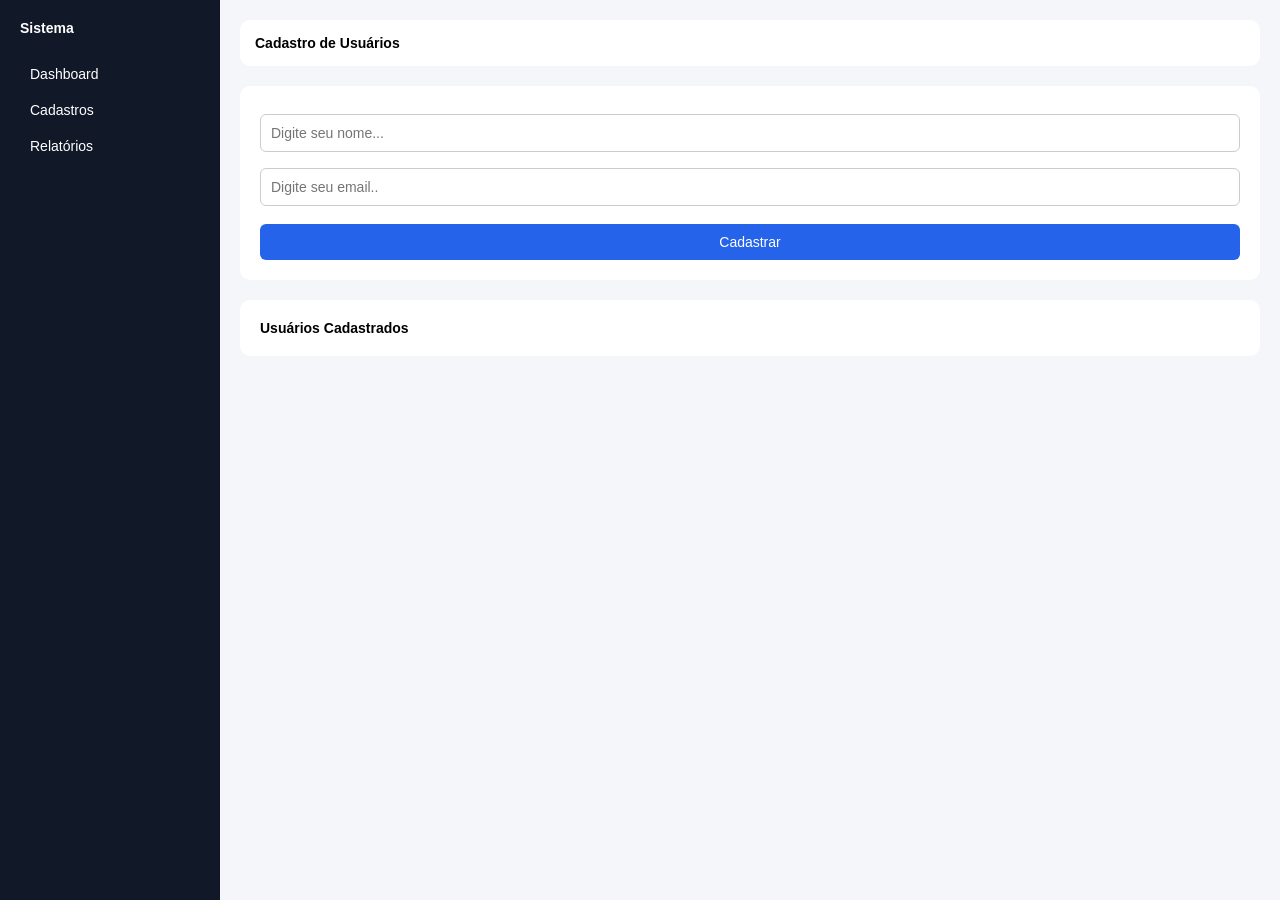
<file: Atividades 02/index.html>
<!doctype html>
<html lang="pt-br">
  <head>
    <meta charset="UTF-8" />
    <meta name="viewport" content="width=device-width, initial-scale=1.0" />
    <title>Mini Sistema</title>
    <link rel="stylesheet" href="css/estilos.css" />
  </head>
  <body>
    <div class="container">
      <!-- SIDEBAR -->
      <aside class="sidebar">
        <h2>Sistema</h2>
        <a href="#">Dashboard</a>
        <a href="#">Cadastros</a>
        <a href="#">Relatórios</a>
      </aside>

      <!-- CONTEÚDO -->
      <main class="content">
        <header class="topbar">
          <h1>Cadastro de Usuários</h1>
        </header>

        <!-- FORMULARIO DE CADASTRO -->
        <section class="card">
          <form onsubmit="cadastrar(event)">
            <input type="text" id="nome" placeholder="Digite seu nome..." />
            <input type="email" id="email" placeholder="Digite seu email.." />
            <button type="submit">Cadastrar</button>
          </form>
        </section>

        <!-- LISTA DE USUARIOS CADASTRADOS -->
        <section class="card">
          <h2>Usuários Cadastrados</h2>
          <ul id="lista">
          </ul>
        </section>
      </main>
    </div>

    <script src="js/scripts.js"></script>
  </body>
</html>
</file>
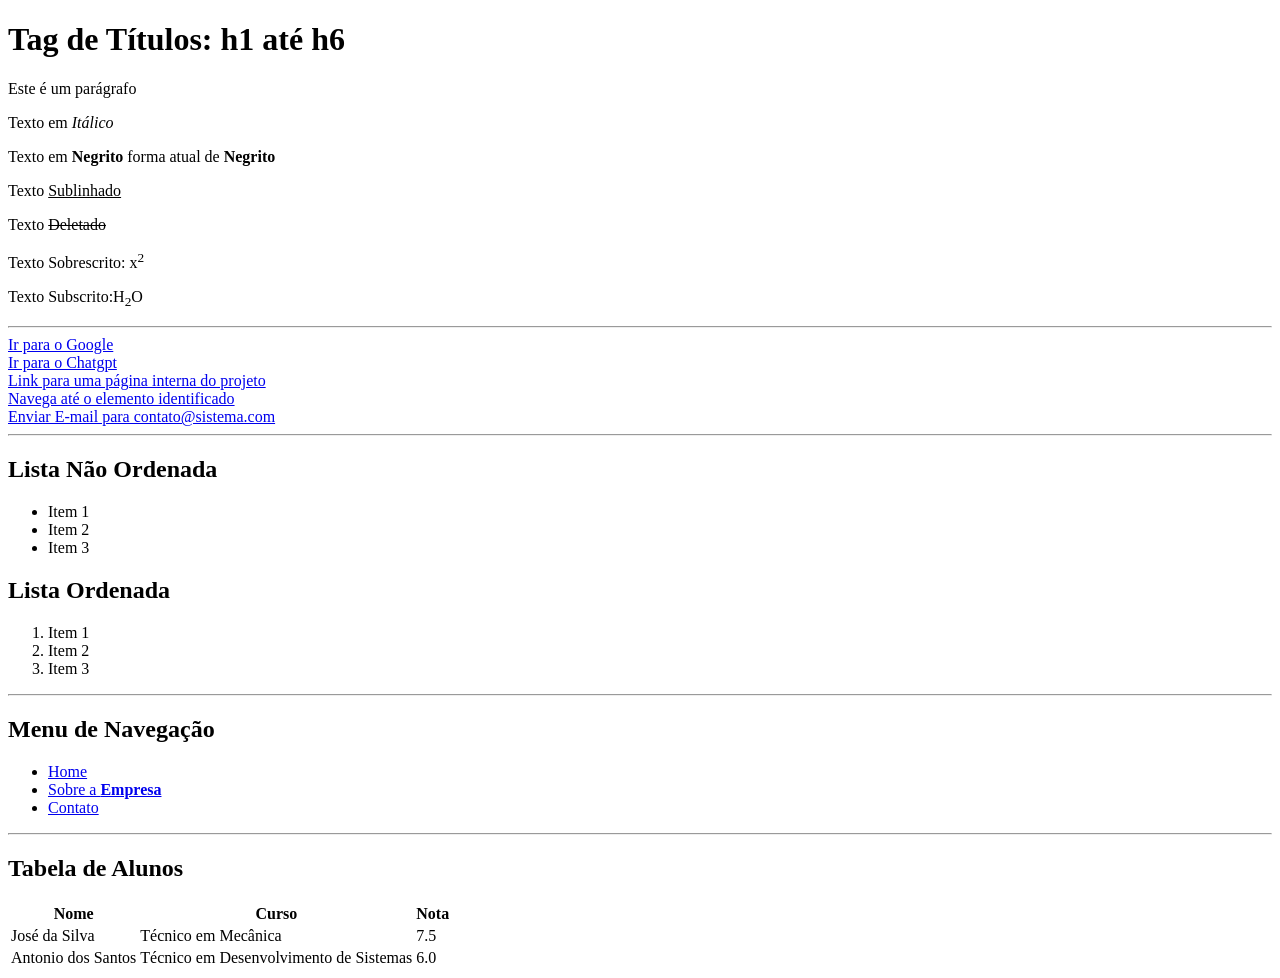
<file: HTML/index.html>
<!DOCTYPE html>
<html lang="pt-br">
<head>
    <meta charset="UTF-8">
    <meta name="viewport" content="width=device-width, initial-scale=1.0">
    <title>HTML Básico</title>
</head>
<body>
    <!-- Comentário -->
    <h1 id="id-elemento">Tag de Títulos: h1 até h6</h1>
    <p>Este é um parágrafo</p> 

    <p>Texto em <i>Itálico</i></p>
    <p>Texto em <b>Negrito</b> forma atual de <strong>Negrito</strong></p>
    <p>Texto <u>Sublinhado</u></p>

    <p>Texto <del>Deletado</del></p>
    <p>Texto Sobrescrito: x<sup>2</sup></p>
    <p>Texto Subscrito:H<sub>2</sub>O </p>

    <hr />

    <a href="https://www.google.com">Ir para o Google</a> <br />
    <a href="https://www.chatgpt.com" target="_blank">Ir para o Chatgpt</a> <br />
    <a href="minha_pagina.html">Link para uma página interna do projeto</a> <br />

    <a href="#id-elemento">Navega até o elemento identificado</a> <br />
    <a href="mailto:contato@sistema.com">Enviar E-mail para contato@sistema.com</a>

    <hr />

    <h2>Lista Não Ordenada</h2>
    <ul>
        <li>Item 1</li>
        <li>Item 2</li>
        <li>Item 3</li>
    </ul>

    <h2>Lista Ordenada</h2>
    <ol>
        <li>Item 1</li>
        <li>Item 2</li>
        <li>Item 3</li>
    </ol>

    <hr />

    <h2>Menu de Navegação</h2>
    <ul>
        <li>
            <a href="#">Home</a>
        </li>
        <li>
            <a href="#">Sobre a <strong>Empresa</strong></a>
        </li>
        <li>
            <a href="contato.html">Contato</a>
        </li>
    </ul>

    <hr />

    <h2>Tabela de Alunos</h2>
    <table>
        <thead>
            <tr> <!-- <tr> Table Row: Linha da Tabela -->
                <th>Nome</th> <!-- <th> Table Head: refere-se a uma célula de cabeçalho -->
                <th>Curso</th>
                <th>Nota</th>
            </tr>
        </thead>
        <tbody>
            <tr> 
                <td>José da Silva</td> <!-- <td> Table Data: refere-se a uma célula -->
                <td>Técnico em Mecânica</td>
                <td>7.5</td>
            </tr>
            <tr> 
                <td>Antonio dos Santos</td> 
                <td>Técnico em Desenvolvimento de Sistemas</td>
                <td>6.0</td>
            </tr>
        </tbody>
    </table>

</body>
</html>
</file>
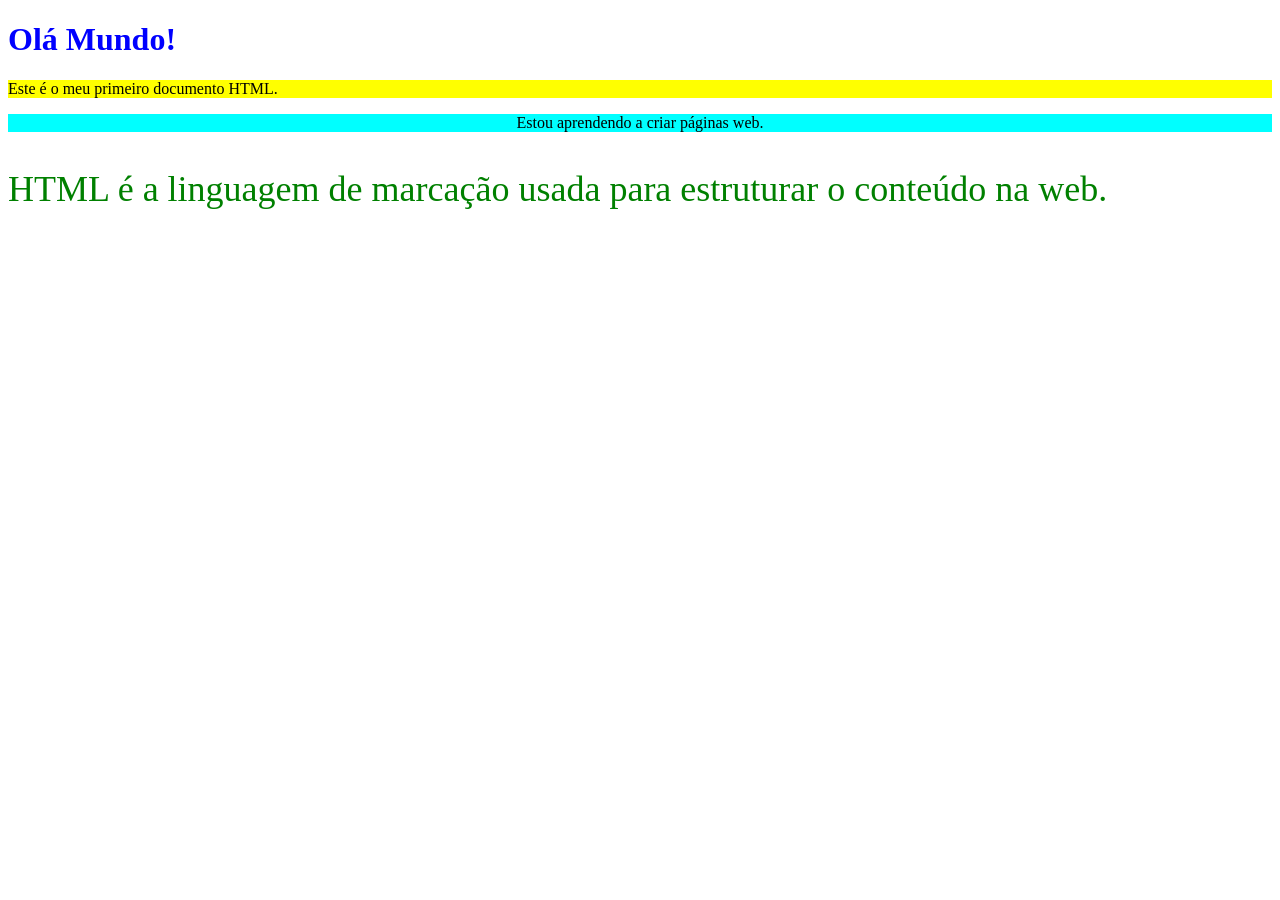
<file: Aula-02.html>
<!doctype html>
<html lang="pt-br">
  <head>
    <meta charset="UTF-8" />
    <meta name="viewport" content="width=device-width, initial-scale=1.0" />
    <title>HTML | Aula 02</title>
  </head>
  <body>
    <h1 style="color: blue">Olá Mundo!</h1>
    <p style="background-color: yellow">
      Este é o meu primeiro documento HTML.
    </p>
    <p style="text-align: center; background-color: cyan">
      Estou aprendendo a criar páginas web.
    </p>
    <p style="font-size: 36px; color: green">
      HTML é a linguagem de marcação usada para estruturar o conteúdo na web.
    </p>
  </body>
</html>
</file>
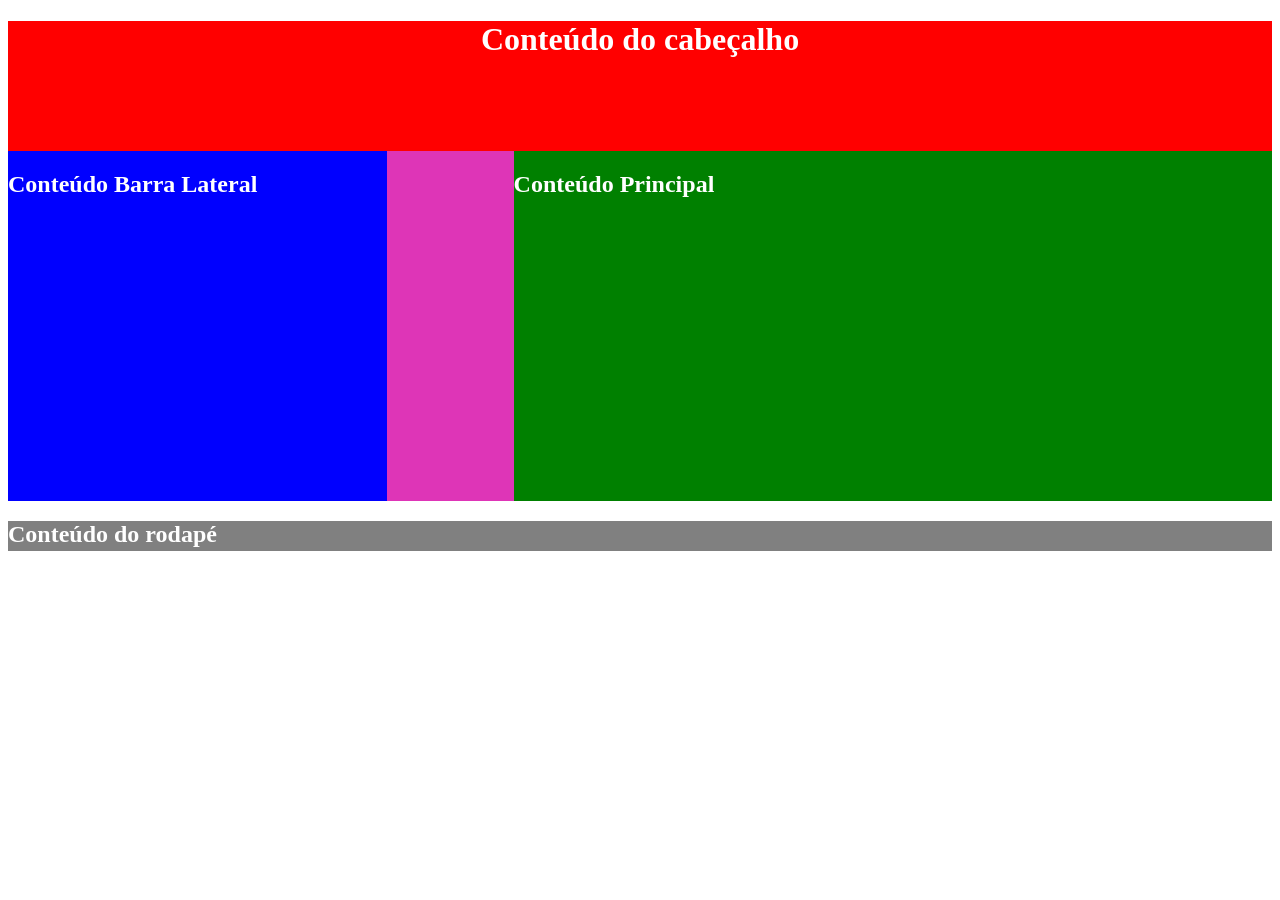
<file: Aula-03.html>
<!doctype html>
<html lang="pt-br">
  <head>
    <meta charset="UTF-8" />
    <meta name="viewport" content="width=device-width, initial-scale=1.0" />
    <title>HTML | Aula 03</title>

    <style>
      .my-text {
        color: white;
      }
      #header {
        background-color: red;
        height: 130px;
        text-align: center;
      }
      #main{
        background-color: #de35b7; 
        height: 350px;
      }
      #aside{
        background-color: blue; 
        height: 100%; 
        width: 30%; 
        float: left;
      }
      #content{
        background-color: green; 
        height: 100%; 
        width: 60%;
        float: right;
      }
      #footer{
        background-color: gray; 
        height: 30px;
      }
    </style>
  </head>
  <body>
    <div id="header">
      <!-- DIV: Divisão de conteúdo (Vermelho) -->
      <h1 class="my-text">Conteúdo do cabeçalho</h1>
    </div>

    <div id="main">
      <!-- DIV: Divisão de conteúdo (Rosa) -->
      <div id="aside">
        <!-- DIV: Divisão de conteúdo (Azul) -->
        <h2 class="my-text">Conteúdo Barra Lateral</h2>
      </div>
      <div
        id="content">
        <!-- DIV: Divisão de conteúdo (Verde) -->
        <h2 class="my-text">Conteúdo Principal</h2>
      </div>
    </div>

    <div id="footer">
      <!-- DIV: Divisão de conteúdo (Cinza) -->
      <h2 class="my-text">Conteúdo do rodapé</h2>
    </div>
  </body>
</html>
</file>
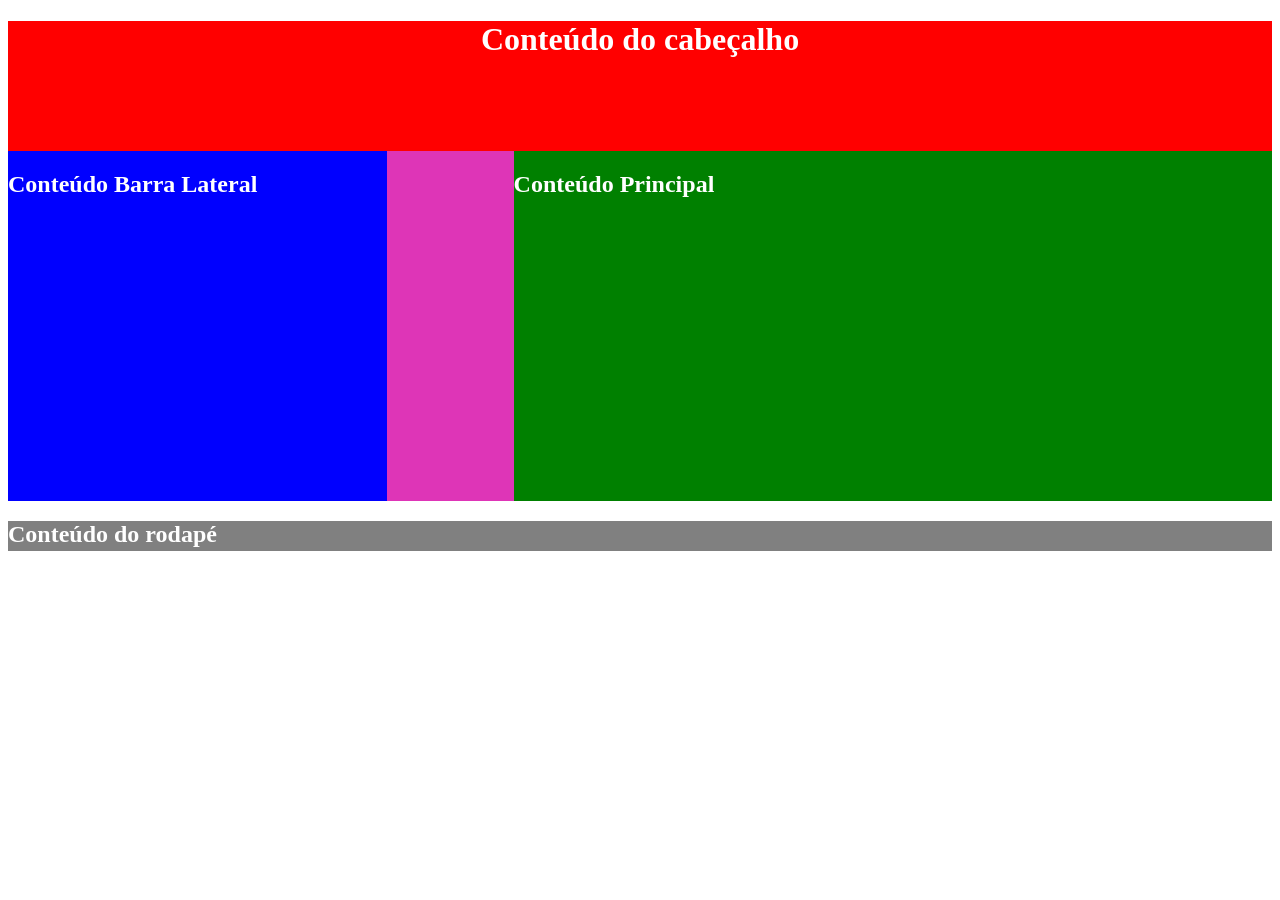
<file: Aula-04.html>
<!doctype html>
<html lang="pt-br">
  <head>
    <meta charset="UTF-8" />
    <meta name="viewport" content="width=device-width, initial-scale=1.0" />
    <title>HTML | Aula 04</title>

    <style>
      .my-text {
        color: white;
      }
      #header {
        background-color: red;
        height: 130px;
        text-align: center;
      }
      #main{
        background-color: #de35b7; 
        height: 350px;
      }
      #aside{
        background-color: blue; 
        height: 100%; 
        width: 30%; 
        float: left;
      }
      #content{
        background-color: green; 
        height: 100%; 
        width: 60%;
        float: right;
      }
      #footer{
        background-color: gray; 
        height: 30px;
      }
    </style>
  </head>
  <body>
    <div id="header">
      <!-- DIV: Divisão de conteúdo (Vermelho) -->
      <h1 class="my-text">Conteúdo do cabeçalho</h1>
    </div>

    <div id="main">
      <!-- DIV: Divisão de conteúdo (Rosa) -->
      <div id="aside">
        <!-- DIV: Divisão de conteúdo (Azul) -->
        <h2 class="my-text">Conteúdo Barra Lateral</h2>
      </div>
      <div
        id="content">
        <!-- DIV: Divisão de conteúdo (Verde) -->
        <h2 class="my-text">Conteúdo Principal</h2>
      </div>
    </div>

    <div id="footer">
      <!-- DIV: Divisão de conteúdo (Cinza) -->
      <h2 class="my-text">Conteúdo do rodapé</h2>
    </div>
  </body>
</html>
</file>
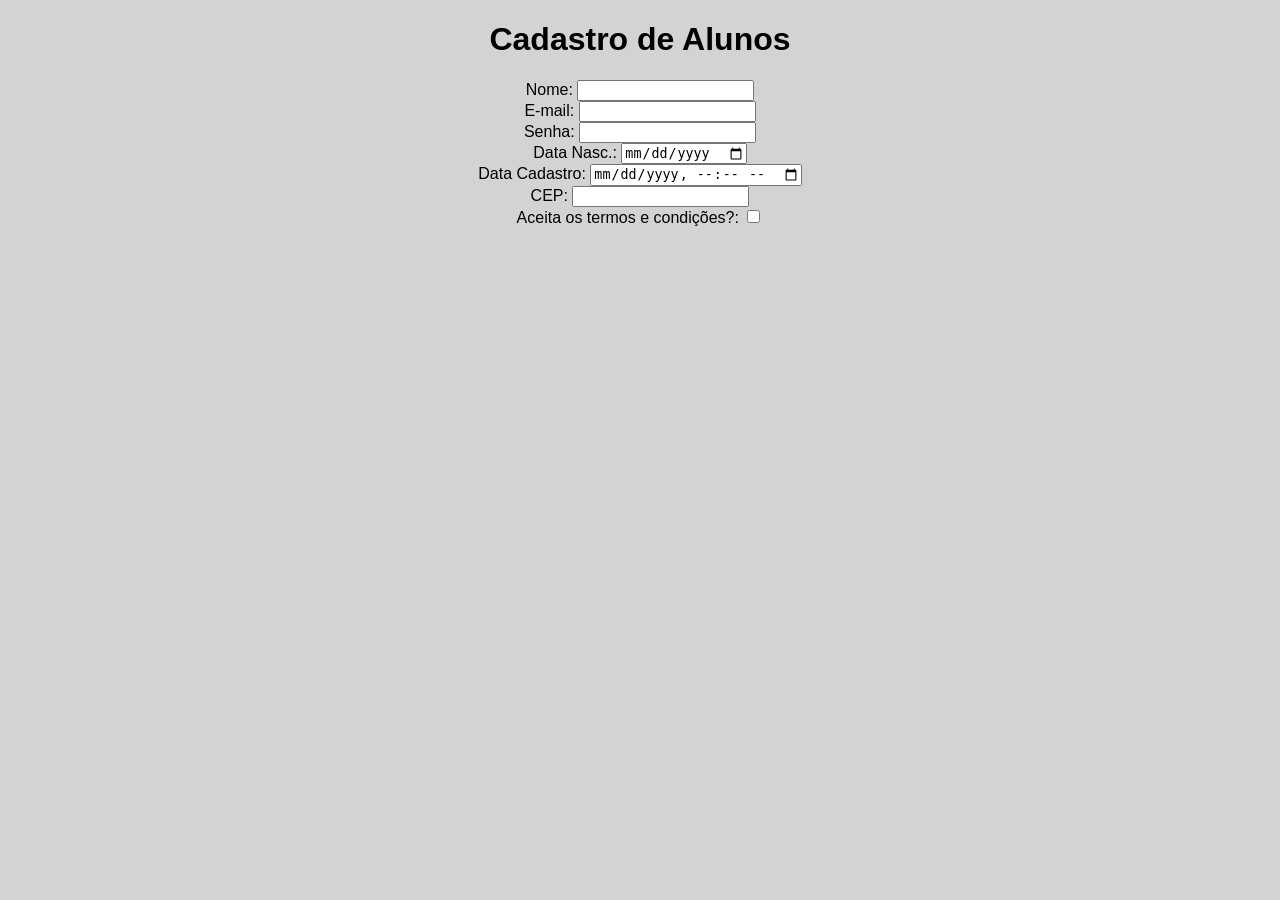
<file: Aula-05.html>
<!DOCTYPE html>
<html lang="pt-br">
<head>
    <meta charset="UTF-8">
    <meta name="viewport" content="width=device-width, initial-scale=1.0">
    <title>HTML | Aula 05</title>
    <link rel="stylesheet" href="Aula-05.css">
</head>
<body>
    <div id="formulario">
        <h1>Cadastro de Alunos</h1>
        <form method="get" action=""> <!-- Elemento de formulário -->
            <label for="inNome">Nome:</label>
            <input type="text" name="inNome" /> 
            <br />
                      
            <label for="inEmail">E-mail:</label>
            <input type="email" name="inEmail" /> 
            <br />
                       
            <label for="inSenha">Senha:</label>
            <input type="password" name="inSenha" /> 
            <br />
                        
            <label for="inData">Data Nasc.:</label>
            <input type="date" name="inData" /> 
            <br />
                        
            <label for="inDataCad">Data Cadastro:</label>
            <input type="datetime-local" name="inDataCad" /> 
            <br />
                     
            <label for="inCEP">CEP:</label>
            <input type="number" step="1" name="inDataCad" /> 
            <br />
             
            <label for="inTermo">Aceita os termos e condições?:</label>
            <input type="checkbox" name="in" /> 
            <br />
        </form>
    </div>
</body>
</html>
</file>
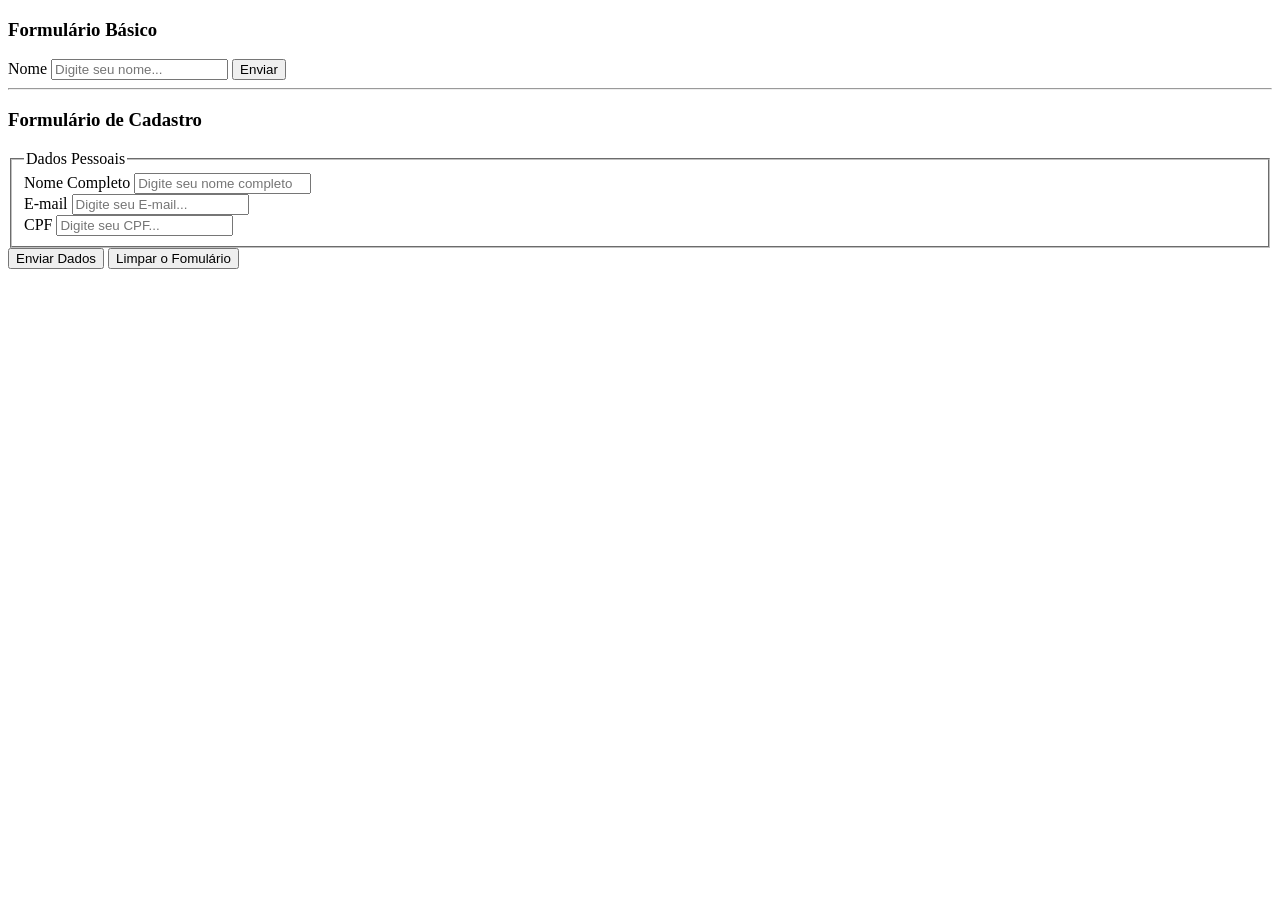
<file: HTML/contato.html>
<!DOCTYPE html>
<html lang="pt-br">
<head>
    <meta charset="UTF-8">
    <meta name="viewport" content="width=device-width, initial-scale=1.0">
    <title>Formulário de Contato</title>
</head>
<body>
    <h3>Formulário Básico</h3>
    <form method="get" action="contato.html">
        <label>Nome</label>
        <input type="text" name="nome" placeholder="Digite seu nome..."  />
        <input type="submit" value="Enviar" /> <!-- Botão de Envio -->
    </form>

    <hr />
    <h3>Formulário de Cadastro</h3>
    <form method="get" action="#">
        <fieldset>
            <legend>Dados Pessoais</legend>

            <label for="nomeCompleto">Nome Completo</label>
            <input type="text" name="nomeCompleto" placeholder="Digite seu nome completo" />
            <br />

            <label for="email">E-mail</label>
            <input type="email" name="email" placeholder="Digite seu E-mail..." />
            <br />

            <label for="cpf">CPF</label>
            <input type="number" name="cpf" placeholder="Digite seu CPF..." />
            <br />

        </fieldset>

        <button type="submit">Enviar Dados</button>
        <button type="reset">Limpar o Fomulário</button>
    </form>

</body>
</html>
</file>
<file: Atividades 02/css/estilos.css>
* {
  margin: 0;
  padding: 0;
  box-sizing: border-box;
  font-size: 14px;
  font-family: "Segoe UI", Tahoma, Geneva, Verdana, sans-serif;
}

body {
  background-color: #f4f6f9;
}

/* LAYOUT */
.container {
  display: flex;
}

/* SIDEBAR */
.sidebar {
  width: 220px;
  height: 100dvh;
  background-color: #111827;
  color: white;
  padding: 20px;
  position: fixed;
}

.sidebar h2 {
  margin-bottom: 20px;
}

.sidebar a {
  display: block;
  color: white;
  text-decoration: none;
  padding: 10px;
  border-radius: 6px;
  transition: 0.3s;
}

.sidebar a:hover {
  background-color: #2563eb;
}

/* CONTEÚDO */
.content {
  margin-left: 220px;
  padding: 20px;
  width: 100%;
}

/* HEADER */
.topbar {
  background-color: white;
  padding: 15px;
  border-radius: 10px;
  margin-bottom: 20px;
}

/* CARD */
.card {
  background-color: white;
  padding: 20px;
  border-radius: 10px;
  margin-bottom: 20px;
}

/* FORMULÁRIO */
input {
  width: 100%;
  padding: 10px;
  margin: 8px 0;
  border: 1px solid #ccc;
  border-radius: 6px;
}
/* BOTÃO */
button {
  background-color: #2563eb;
  color: white;
  padding: 10px;
  width: 100%;
  border-radius: 6px;
  cursor: pointer;
  transition: 0.3s;
  border: none;
  margin-top: 10px;
}
button:hover {
  background-color: #1d4ed8;
  transform: scale(1.02);
}

/* LISTA  */
ul {
  list-style: none;
}

li {
  background-color: #f1f5f9;
  padding: 10px;
  margin-top: 8px;
  border-radius: 6px;
  transition: 0.5s;
}
li:hover {
  background-color: #e2e8f0;
  transform: translateX(5px);
}
</file>
<file: Aula-05.css>
/* Comentários em CSS */
/* 
    Seletores css
    Seletor de Classe -> . 
    Seletor de Id -> #
    Seletor de elemento -> Tag HTML
*/
body{
    background-color: #d3d3d3; /* Cor de fundo */
    font-family: 'Segoe UI', Tahoma, Geneva, Verdana, sans-serif ;
    font-size: 16px; /* Tamanho da fonte*/
    margin: 0px; /* Espaçamento Externo do Box */
    padding: 0px; 
    text-align: center;
}
</file>
